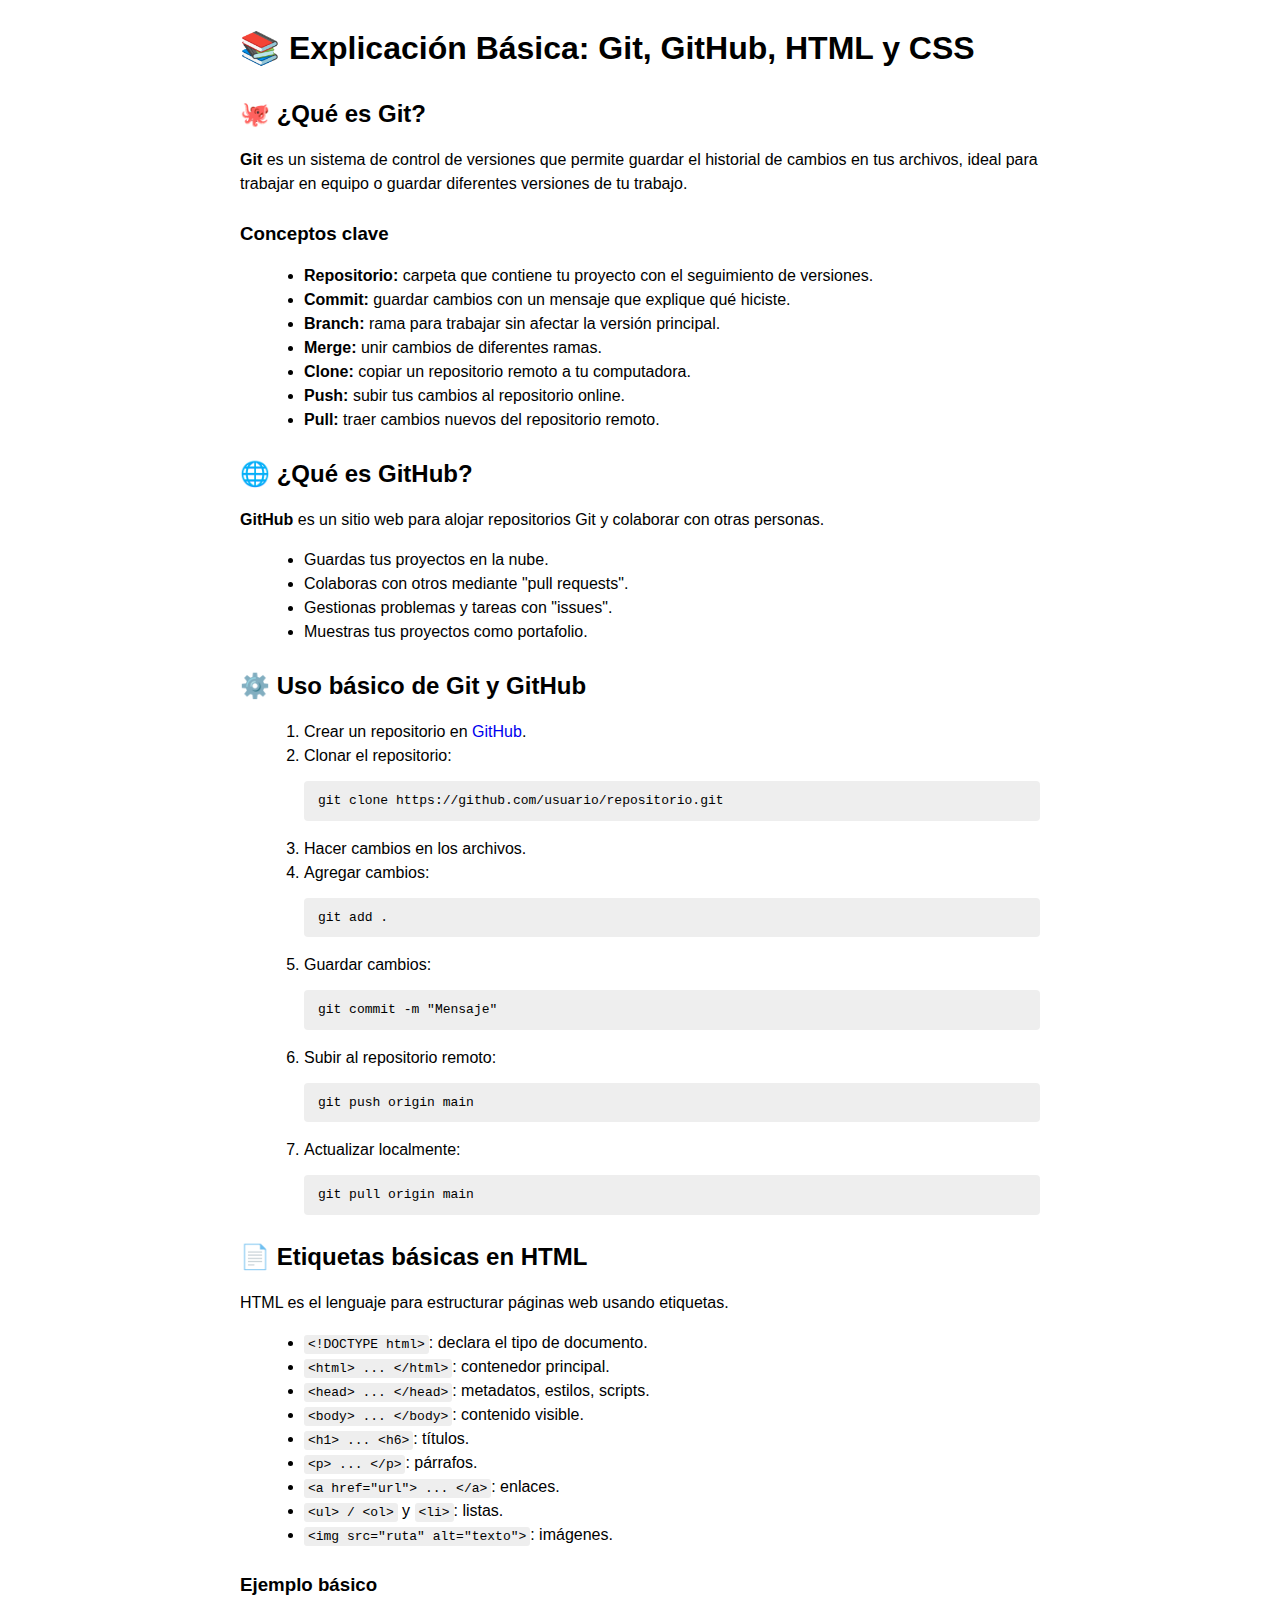
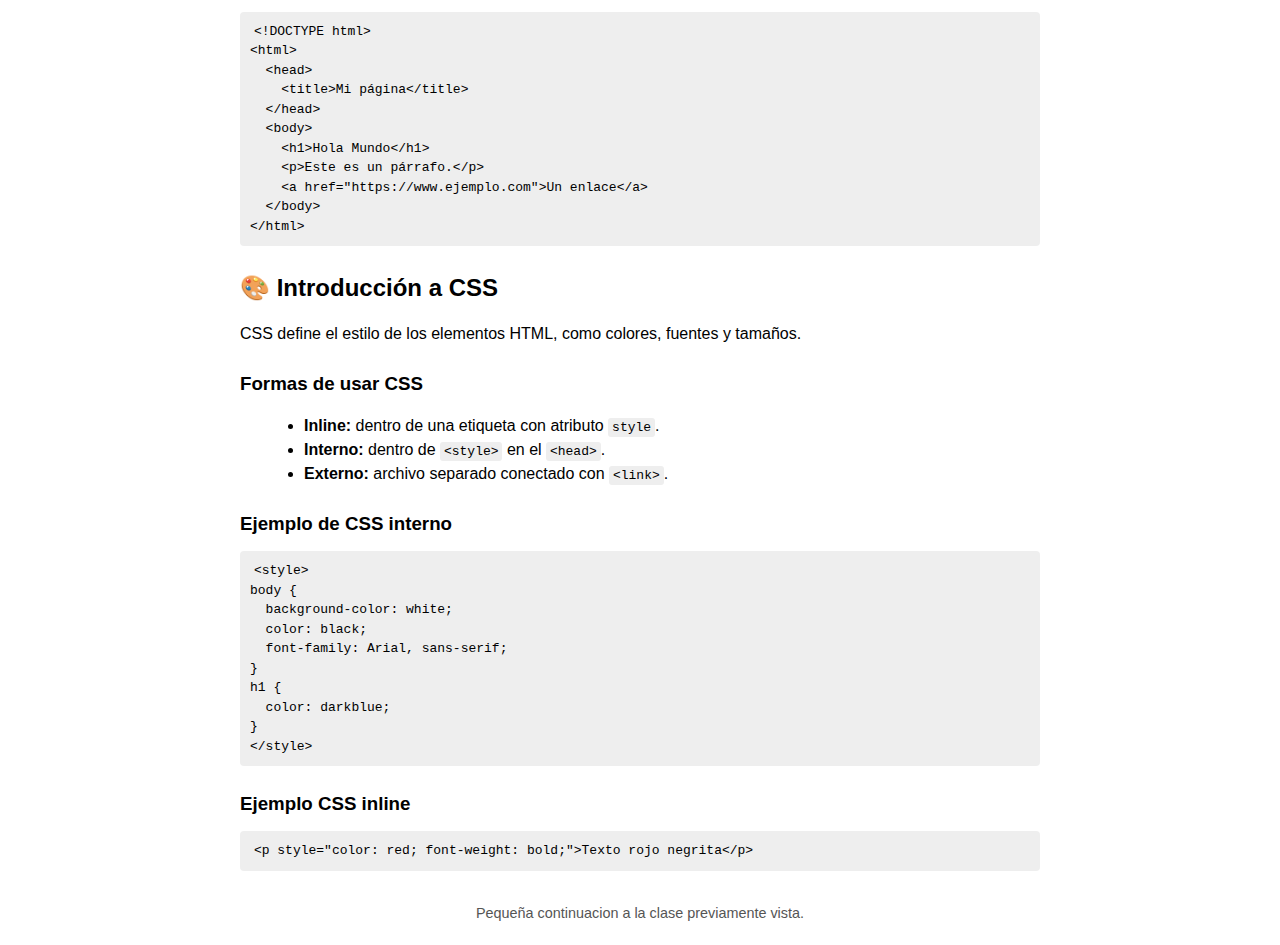
<file: electiva2/index.html>
<!DOCTYPE html>
<html lang="es">
<head>
<meta charset="UTF-8" />
<meta name="viewport" content="width=device-width, initial-scale=1" />
<title>Explicación Básica: Git, GitHub, HTML y CSS</title>
<style>
  body {
    font-family: Arial, sans-serif;
    margin: 20px;
    background: #fff;
    color: #000;
    line-height: 1.5;
  }
  main {
    max-width: 800px;
    margin: auto;
  }
  h1, h2, h3 {
    margin-top: 1.5rem;
    margin-bottom: 0.5rem;
  }
  ul, ol {
    margin-left: 1.5rem;
    margin-bottom: 1rem;
  }
  code {
    background-color: #eee;
    padding: 0.15em 0.3em;
    border-radius: 3px;
    font-family: monospace;
  }
  pre {
    background-color: #eee;
    padding: 10px;
    border-radius: 4px;
    overflow-x: auto;
    margin-bottom: 1rem;
    font-family: monospace;
  }
  a {
    color: #0000ee;
    text-decoration: none;
  }
  a:hover {
    text-decoration: underline;
  }
  footer {
    text-align: center;
    margin-top: 2rem;
    font-size: 0.9rem;
    color: #555;
  }
</style>
</head>
<body>
<main>
  <h1>📚 Explicación Básica: Git, GitHub, HTML y CSS</h1>

  <section>
    <h2>🐙 ¿Qué es Git?</h2>
    <p><strong>Git</strong> es un sistema de control de versiones que permite guardar el historial de cambios en tus archivos, ideal para trabajar en equipo o guardar diferentes versiones de tu trabajo.</p>
    <h3>Conceptos clave</h3>
    <ul>
      <li><strong>Repositorio:</strong> carpeta que contiene tu proyecto con el seguimiento de versiones.</li>
      <li><strong>Commit:</strong> guardar cambios con un mensaje que explique qué hiciste.</li>
      <li><strong>Branch:</strong> rama para trabajar sin afectar la versión principal.</li>
      <li><strong>Merge:</strong> unir cambios de diferentes ramas.</li>
      <li><strong>Clone:</strong> copiar un repositorio remoto a tu computadora.</li>
      <li><strong>Push:</strong> subir tus cambios al repositorio online.</li>
      <li><strong>Pull:</strong> traer cambios nuevos del repositorio remoto.</li>
    </ul>
  </section>

  <section>
    <h2>🌐 ¿Qué es GitHub?</h2>
    <p><strong>GitHub</strong> es un sitio web para alojar repositorios Git y colaborar con otras personas.</p>
    <ul>
      <li>Guardas tus proyectos en la nube.</li>
      <li>Colaboras con otros mediante "pull requests".</li>
      <li>Gestionas problemas y tareas con "issues".</li>
      <li>Muestras tus proyectos como portafolio.</li>
    </ul>
  </section>

  <section>
    <h2>⚙️ Uso básico de Git y GitHub</h2>
    <ol>
      <li>Crear un repositorio en <a href="https://github.com" target="_blank" rel="noopener">GitHub</a>.</li>
      <li>Clonar el repositorio:<br/>
      <pre><code>git clone https://github.com/usuario/repositorio.git</code></pre></li>
      <li>Hacer cambios en los archivos.</li>
      <li>Agregar cambios:<br/>
      <pre><code>git add .</code></pre></li>
      <li>Guardar cambios:<br/>
      <pre><code>git commit -m "Mensaje"</code></pre></li>
      <li>Subir al repositorio remoto:<br/>
      <pre><code>git push origin main</code></pre></li>
      <li>Actualizar localmente:<br/>
      <pre><code>git pull origin main</code></pre></li>
    </ol>
  </section>

  <section>
    <h2>📄 Etiquetas básicas en HTML</h2>
    <p>HTML es el lenguaje para estructurar páginas web usando etiquetas.</p>
    <ul>
      <li><code>&lt;!DOCTYPE html&gt;</code>: declara el tipo de documento.</li>
      <li><code>&lt;html&gt; ... &lt;/html&gt;</code>: contenedor principal.</li>
      <li><code>&lt;head&gt; ... &lt;/head&gt;</code>: metadatos, estilos, scripts.</li>
      <li><code>&lt;body&gt; ... &lt;/body&gt;</code>: contenido visible.</li>
      <li><code>&lt;h1&gt; ... &lt;h6&gt;</code>: títulos.</li>
      <li><code>&lt;p&gt; ... &lt;/p&gt;</code>: párrafos.</li>
      <li><code>&lt;a href="url"&gt; ... &lt;/a&gt;</code>: enlaces.</li>
      <li><code>&lt;ul&gt; / &lt;ol&gt;</code> y <code>&lt;li&gt;</code>: listas.</li>
      <li><code>&lt;img src="ruta" alt="texto"&gt;</code>: imágenes.</li>
    </ul>
    <h3>Ejemplo básico</h3>
    <pre><code>&lt;!DOCTYPE html&gt;
&lt;html&gt;
  &lt;head&gt;
    &lt;title&gt;Mi página&lt;/title&gt;
  &lt;/head&gt;
  &lt;body&gt;
    &lt;h1&gt;Hola Mundo&lt;/h1&gt;
    &lt;p&gt;Este es un párrafo.&lt;/p&gt;
    &lt;a href="https://www.ejemplo.com"&gt;Un enlace&lt;/a&gt;
  &lt;/body&gt;
&lt;/html&gt;
</code></pre>
  </section>

  <section>
    <h2>🎨 Introducción a CSS</h2>
    <p>CSS define el estilo de los elementos HTML, como colores, fuentes y tamaños.</p>
    <h3>Formas de usar CSS</h3>
    <ul>
      <li><strong>Inline:</strong> dentro de una etiqueta con atributo <code>style</code>.</li>
      <li><strong>Interno:</strong> dentro de <code>&lt;style&gt;</code> en el <code>&lt;head&gt;</code>.</li>
      <li><strong>Externo:</strong> archivo separado conectado con <code>&lt;link&gt;</code>.</li>
    </ul>
    <h3>Ejemplo de CSS interno</h3>
    <pre><code>&lt;style&gt;
body {
  background-color: white;
  color: black;
  font-family: Arial, sans-serif;
}
h1 {
  color: darkblue;
}
&lt;/style&gt;
</code></pre>
    <h3>Ejemplo CSS inline</h3>
    <pre><code>&lt;p style="color: red; font-weight: bold;"&gt;Texto rojo negrita&lt;/p&gt;</code></pre>
  </section>

  <footer>
    <p>Pequeña continuacion a la clase previamente vista.</p>
  </footer>
</main>
</body>
</html>
</file>
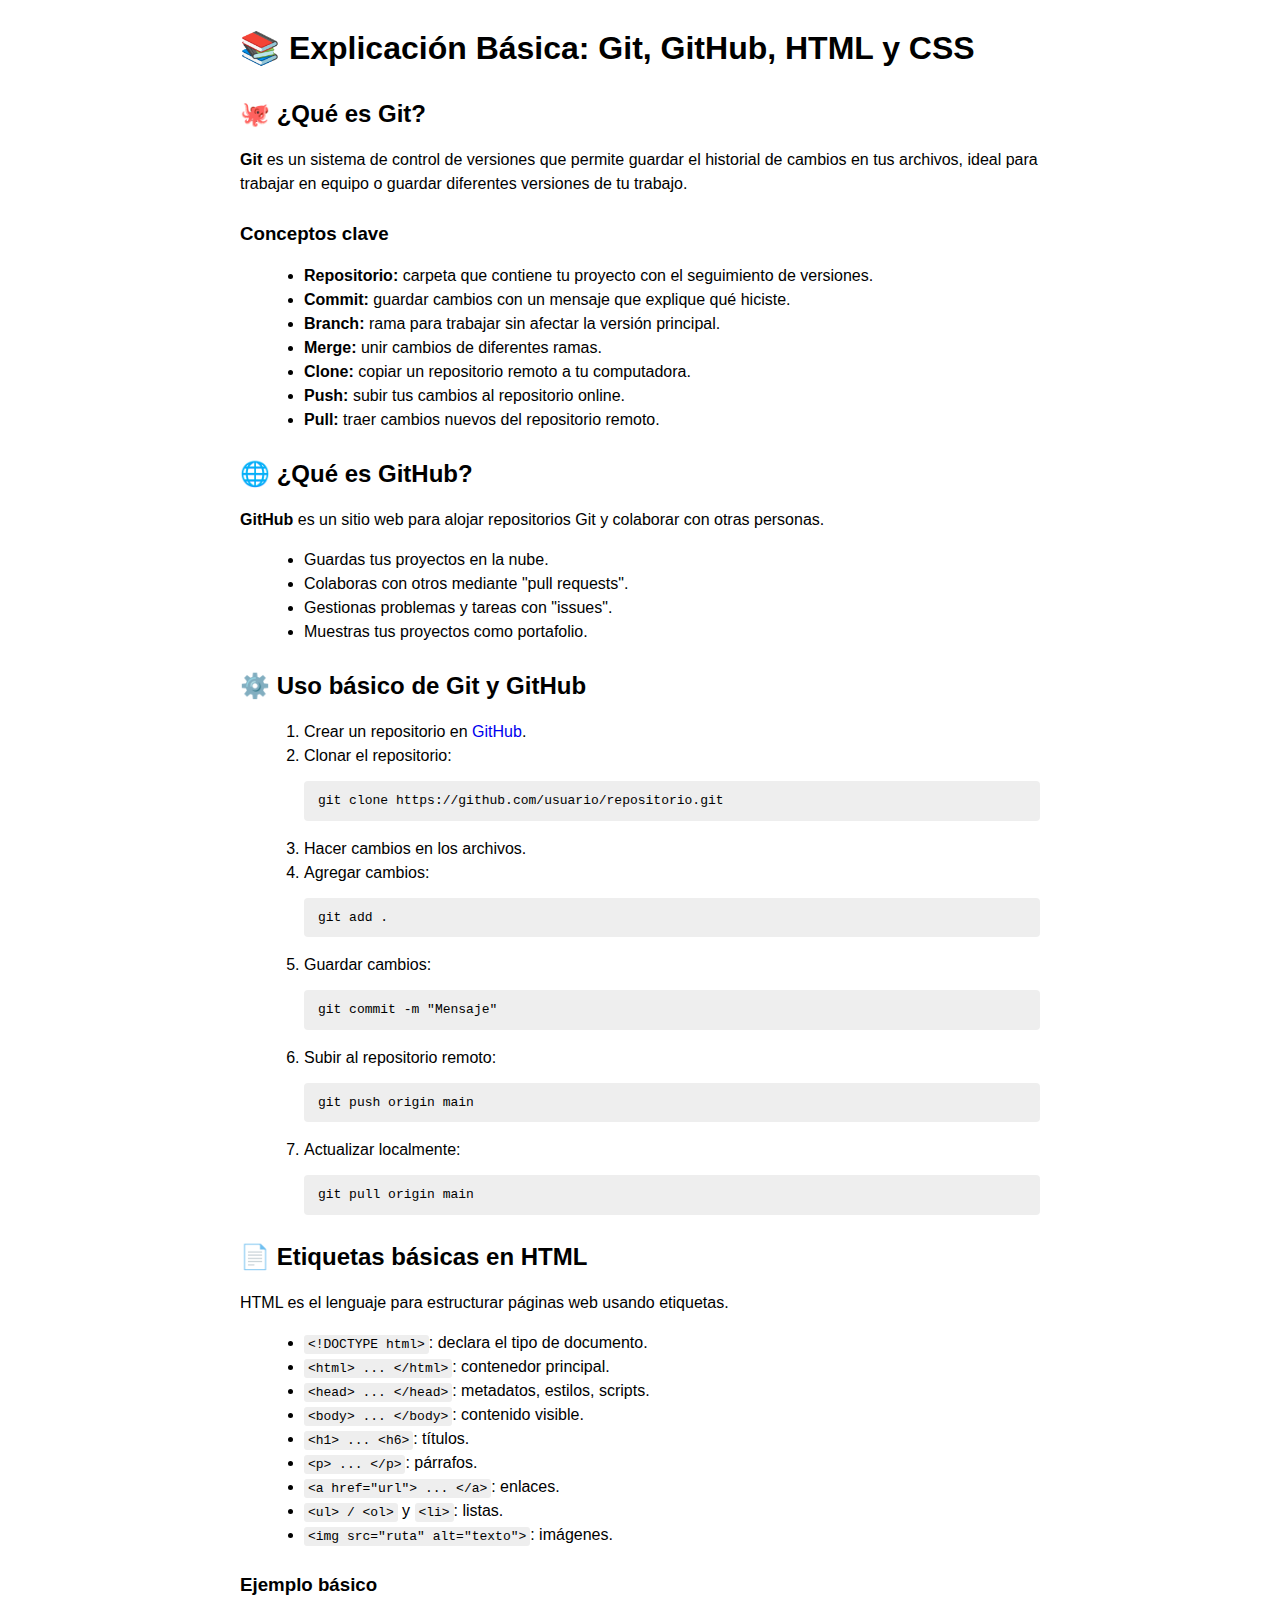
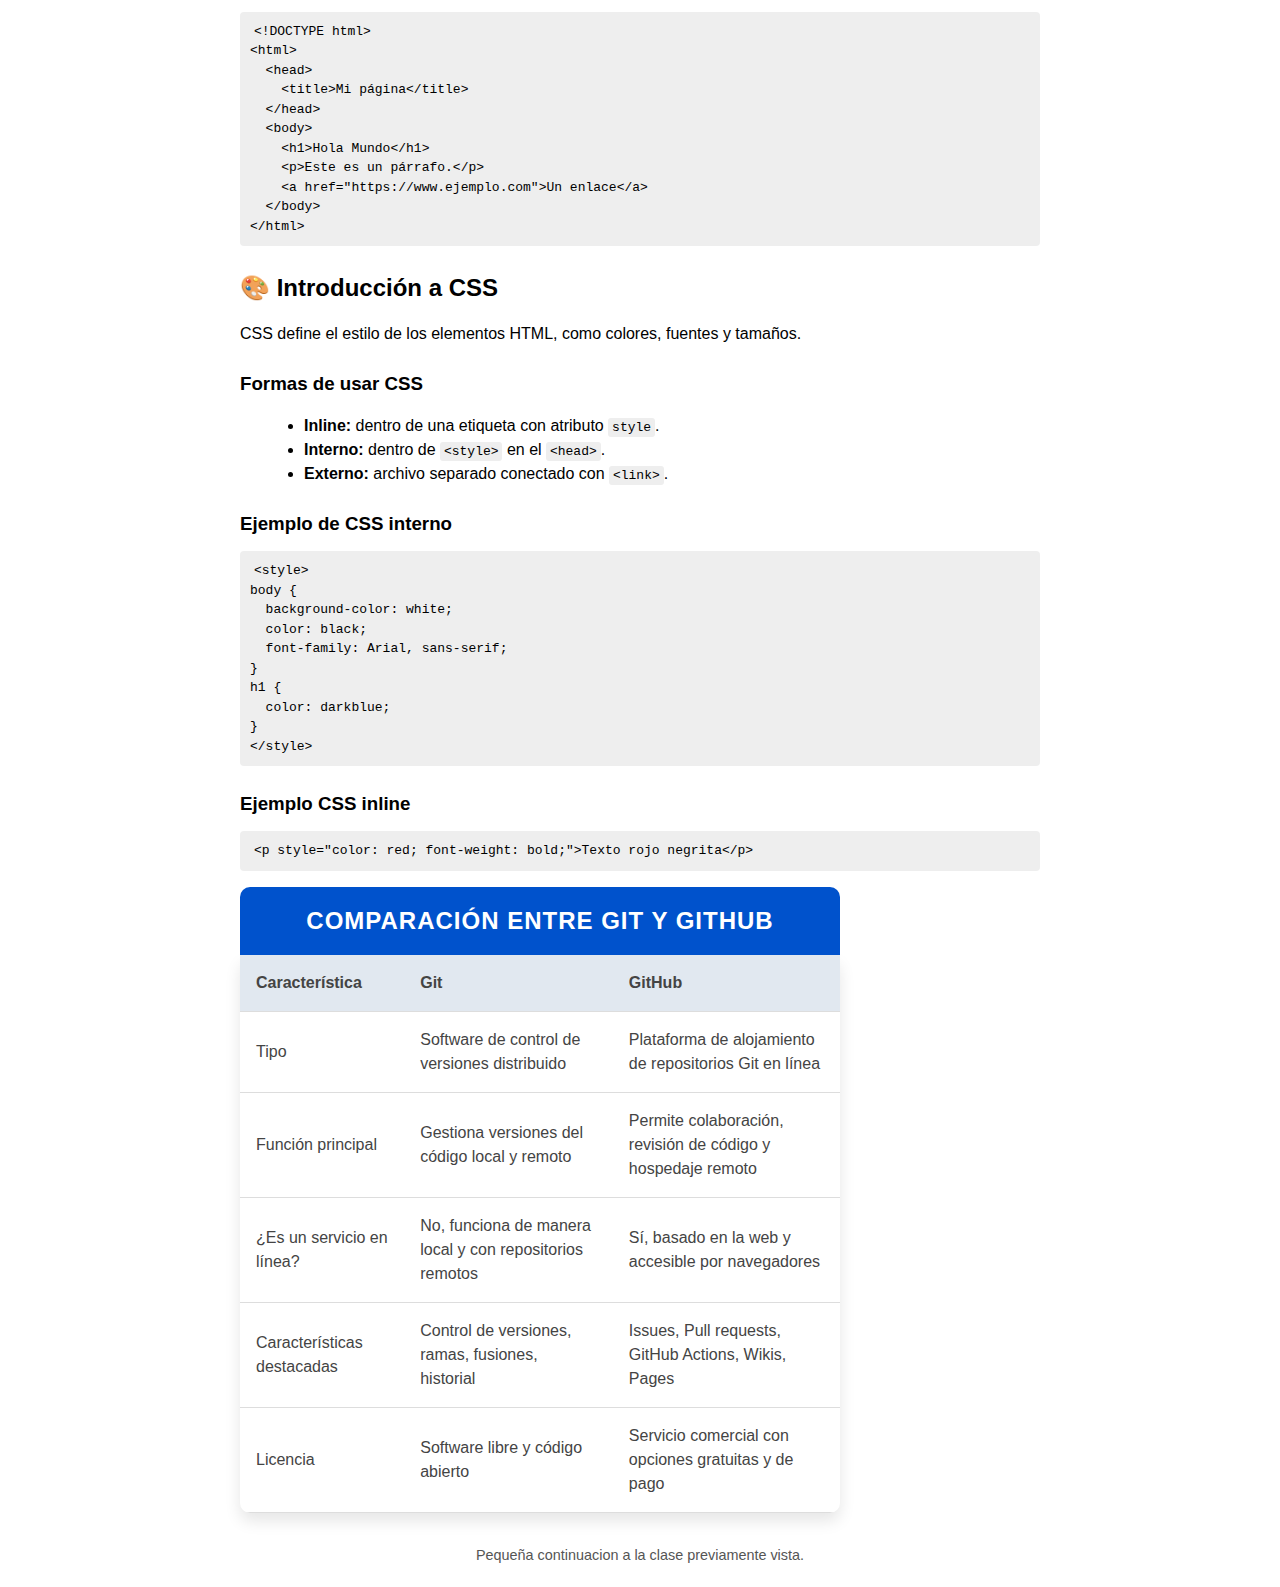
<file: electiva2/electiva2/index.html>
<!DOCTYPE html>
<html lang="es">
<head>
<meta charset="UTF-8" />
<link rel="stylesheet" type="text/css" href="src/css/styles.css">
<meta name="viewport" content="width=device-width, initial-scale=1" />
<title>Explicación Básica: Git, GitHub, HTML y CSS</title>

</head>
<body>
<main>
  <h1>📚 Explicación Básica: Git, GitHub, HTML y CSS</h1>

  <section>
    <h2>🐙 ¿Qué es Git?</h2>
    <p><strong>Git</strong> es un sistema de control de versiones que permite guardar el historial de cambios en tus archivos, ideal para trabajar en equipo o guardar diferentes versiones de tu trabajo.</p>
    <h3>Conceptos clave</h3>
    <ul>
      <li><strong>Repositorio:</strong> carpeta que contiene tu proyecto con el seguimiento de versiones.</li>
      <li><strong>Commit:</strong> guardar cambios con un mensaje que explique qué hiciste.</li>
      <li><strong>Branch:</strong> rama para trabajar sin afectar la versión principal.</li>
      <li><strong>Merge:</strong> unir cambios de diferentes ramas.</li>
      <li><strong>Clone:</strong> copiar un repositorio remoto a tu computadora.</li>
      <li><strong>Push:</strong> subir tus cambios al repositorio online.</li>
      <li><strong>Pull:</strong> traer cambios nuevos del repositorio remoto.</li>
    </ul>
  </section>

  <section>
    <h2>🌐 ¿Qué es GitHub?</h2>
    <p><strong>GitHub</strong> es un sitio web para alojar repositorios Git y colaborar con otras personas.</p>
    <ul>
      <li>Guardas tus proyectos en la nube.</li>
      <li>Colaboras con otros mediante "pull requests".</li>
      <li>Gestionas problemas y tareas con "issues".</li>
      <li>Muestras tus proyectos como portafolio.</li>
    </ul>
  </section>

  <section>
    <h2>⚙️ Uso básico de Git y GitHub</h2>
    <ol>
      <li>Crear un repositorio en <a href="https://github.com" target="_blank" rel="noopener">GitHub</a>.</li>
      <li>Clonar el repositorio:<br/>
      <pre><code>git clone https://github.com/usuario/repositorio.git</code></pre></li>
      <li>Hacer cambios en los archivos.</li>
      <li>Agregar cambios:<br/>
      <pre><code>git add .</code></pre></li>
      <li>Guardar cambios:<br/>
      <pre><code>git commit -m "Mensaje"</code></pre></li>
      <li>Subir al repositorio remoto:<br/>
      <pre><code>git push origin main</code></pre></li>
      <li>Actualizar localmente:<br/>
      <pre><code>git pull origin main</code></pre></li>
    </ol>
  </section>

  <section>
    <h2>📄 Etiquetas básicas en HTML</h2>
    <p>HTML es el lenguaje para estructurar páginas web usando etiquetas.</p>
    <ul>
      <li><code>&lt;!DOCTYPE html&gt;</code>: declara el tipo de documento.</li>
      <li><code>&lt;html&gt; ... &lt;/html&gt;</code>: contenedor principal.</li>
      <li><code>&lt;head&gt; ... &lt;/head&gt;</code>: metadatos, estilos, scripts.</li>
      <li><code>&lt;body&gt; ... &lt;/body&gt;</code>: contenido visible.</li>
      <li><code>&lt;h1&gt; ... &lt;h6&gt;</code>: títulos.</li>
      <li><code>&lt;p&gt; ... &lt;/p&gt;</code>: párrafos.</li>
      <li><code>&lt;a href="url"&gt; ... &lt;/a&gt;</code>: enlaces.</li>
      <li><code>&lt;ul&gt; / &lt;ol&gt;</code> y <code>&lt;li&gt;</code>: listas.</li>
      <li><code>&lt;img src="ruta" alt="texto"&gt;</code>: imágenes.</li>
    </ul>
    <h3>Ejemplo básico</h3>
    <pre><code>&lt;!DOCTYPE html&gt;
&lt;html&gt;
  &lt;head&gt;
    &lt;title&gt;Mi página&lt;/title&gt;
  &lt;/head&gt;
  &lt;body&gt;
    &lt;h1&gt;Hola Mundo&lt;/h1&gt;
    &lt;p&gt;Este es un párrafo.&lt;/p&gt;
    &lt;a href="https://www.ejemplo.com"&gt;Un enlace&lt;/a&gt;
  &lt;/body&gt;
&lt;/html&gt;
</code></pre>
  </section>

  <section>
    <h2>🎨 Introducción a CSS</h2>
    <p>CSS define el estilo de los elementos HTML, como colores, fuentes y tamaños.</p>
    <h3>Formas de usar CSS</h3>
    <ul>
      <li><strong>Inline:</strong> dentro de una etiqueta con atributo <code>style</code>.</li>
      <li><strong>Interno:</strong> dentro de <code>&lt;style&gt;</code> en el <code>&lt;head&gt;</code>.</li>
      <li><strong>Externo:</strong> archivo separado conectado con <code>&lt;link&gt;</code>.</li>
    </ul>
    <h3>Ejemplo de CSS interno</h3>
    <pre><code>&lt;style&gt;
body {
  background-color: white;
  color: black;
  font-family: Arial, sans-serif;
}
h1 {
  color: darkblue;
}
&lt;/style&gt;
</code></pre>
    <h3>Ejemplo CSS inline</h3>
    <pre><code>&lt;p style="color: red; font-weight: bold;"&gt;Texto rojo negrita&lt;/p&gt;</code></pre>
  </section>
<section>
  <table> 
    <body>
      <table>
        <caption>Comparación entre Git y GitHub</caption>
        <thead>
          <tr>
            <th>Característica</th>
            <th>Git</th>
            <th>GitHub</th>
          </tr>
        </thead>
        <tbody>
          <tr>
            <td>Tipo</td>
            <td>Software de control de versiones distribuido</td>
            <td>Plataforma de alojamiento de repositorios Git en línea</td>
          </tr>
          <tr>
            <td>Función principal</td>
            <td>Gestiona versiones del código local y remoto</td>
            <td>Permite colaboración, revisión de código y hospedaje remoto</td>
          </tr>
          <tr>
            <td>¿Es un servicio en línea?</td>
            <td>No, funciona de manera local y con repositorios remotos</td>
            <td>Sí, basado en la web y accesible por navegadores</td>
          </tr>
          <tr>
            <td>Características destacadas</td>
            <td>Control de versiones, ramas, fusiones, historial</td>
            <td>Issues, Pull requests, GitHub Actions, Wikis, Pages</td>
          </tr>
          <tr>
            <td>Licencia</td>
            <td>Software libre y código abierto</td>
            <td>Servicio comercial con opciones gratuitas y de pago</td>
          </tr>
      
  </table>
</section>
  <footer>
    <p>Pequeña continuacion a la clase previamente vista.</p>
  </footer>
</main>
</body>
</html>
</file>
<file: electiva2/electiva2/src/css/styles.css>
body {
    font-family: Arial, sans-serif;
    margin: 20px;
    background: #fff;
    color: #000;
    line-height: 1.5;
  }
  main {
    max-width: 800px;
    margin: auto;
  }
  h1, h2, h3 {
    margin-top: 1.5rem;
    margin-bottom: 0.5rem;
  }
  ul, ol {
    margin-left: 1.5rem;
    margin-bottom: 1rem;
  }
  code {
    background-color: #eee;
    padding: 0.15em 0.3em;
    border-radius: 3px;
    font-family: monospace;
  }
  pre {
    background-color: #eee;
    padding: 10px;
    border-radius: 4px;
    overflow-x: auto;
    margin-bottom: 1rem;
    font-family: monospace;
  }
  a {
    color: #0000ee;
    text-decoration: none;
  }
  a:hover {
    text-decoration: underline;
  }
  footer {
    text-align: center;
    margin-top: 2rem;
    font-size: 0.9rem;
    color: #555;
  }
  table {
    border-collapse: collapse;
    width: 90%;
    max-width: 600px;
    background: white;
    box-shadow: 0 8px 16px rgba(0,0,0,0.1);
    border-radius: 10px;
    overflow: hidden;
  }
  caption {
    font-size: 1.5rem;
    font-weight: 700;
    color: #333;
    padding: 16px;
    background-color: #0052cc;
    color: white;
    text-transform: uppercase;
    letter-spacing: 1px;
  }
  th, td {
    padding: 16px;
    text-align: left;
    border-bottom: 1px solid #ddd;
    font-size: 1rem;
    color: #444;
  }
  th {
    background-color: #e1e8f0;
  }
  tr:hover {
    background-color: #f3f7ff;
  }
  @media (max-width: 600px) {
    table {
      width: 100%;
      font-size: 0.9rem;
    }
    th, td {
      padding: 12px 10px;
    }
  }
</file>
